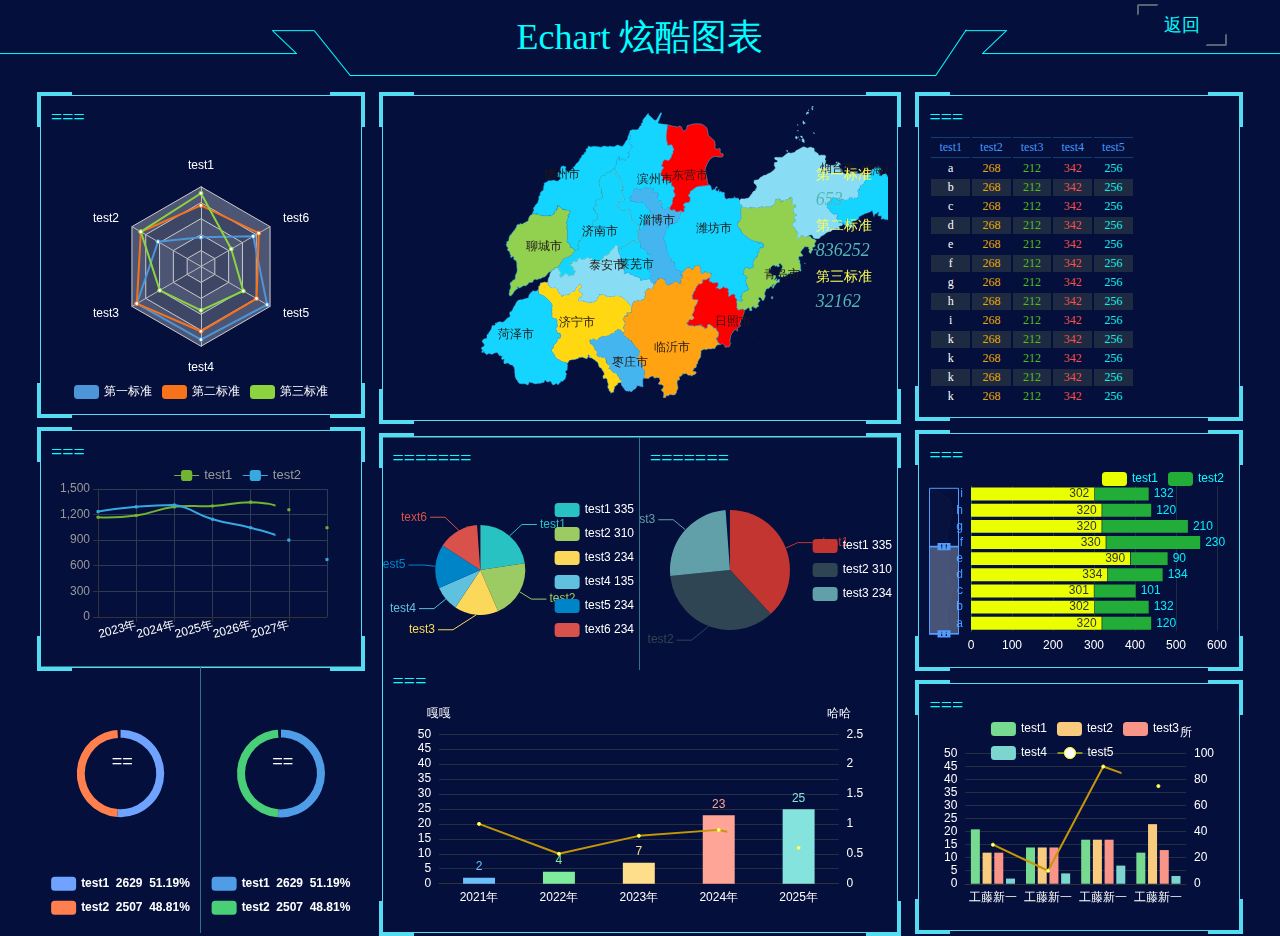
<file: index.html>
<html><head>
    <meta charset="UTF-8">
    <meta http-equiv="X-UA-Compatible" content="IE=Edge，chrome=1">
    <meta name="renderer" content="webkit">
    <title>Et使用示例网页</title>
    <link rel="stylesheet" type="text/css" href="http://apps.bdimg.com/libs/bootstrap/3.3.4/css/bootstrap.css">
    <link rel="stylesheet" href="assets/css/index.css">
</head>
<body style="">
<!--头部-->
<div class="header">
    Echart 炫酷图表
    <a href="javascript:;" class="a-access">
        <button class="button type1">
    		返回
    	</button>
    </a>
</div>
<!--主体-->
<div class="main clearfix">
    <div class="main-left">
        <div class="border-container">
            <div class="name-title">
                ===
            </div>
            <div id="radar" _echarts_instance_="ec_1553150766460" style="-webkit-tap-highlight-color: transparent; user-select: none; position: relative;"><div style="position: relative; overflow: hidden; width: 474px; height: 275px; padding: 0px; margin: 0px; border-width: 0px; cursor: default;"><canvas data-zr-dom-id="zr_0" width="474" height="275" style="position: absolute; left: 0px; top: 0px; width: 474px; height: 275px; user-select: none; -webkit-tap-highlight-color: rgba(0, 0, 0, 0); padding: 0px; margin: 0px; border-width: 0px;"></canvas></div><div style="position: absolute; display: none; border-style: solid; white-space: nowrap; z-index: 9999999; transition: left 0.4s cubic-bezier(0.23, 1, 0.32, 1) 0s, top 0.4s cubic-bezier(0.23, 1, 0.32, 1) 0s; background-color: rgba(50, 50, 50, 0.7); border-width: 0px; border-color: rgb(51, 51, 51); border-radius: 4px; color: rgb(255, 255, 255); font: 14px/21px &quot;Microsoft YaHei&quot;; padding: 5px; left: 195px; top: -16px; pointer-events: none;">第二标准<br>test1 : 5000<br>test2 : 14000<br>test3 : 28000<br>test4 : 31000<br>test5 : 42000<br>test6 : 21000</div></div>
            <span class="top-left border-span"></span>
            <span class="top-right border-span"></span>
            <span class="bottom-left border-span"></span>
            <span class="bottom-right border-span"></span>
        </div>
        <div class="border-container">
            <div class="name-title">
               ===
            </div>
            <div id="graduateyear" _echarts_instance_="ec_1553150766461" style="-webkit-tap-highlight-color: transparent; user-select: none; position: relative;"><div style="position: relative; overflow: hidden; width: 474px; height: 192px; padding: 0px; margin: 0px; border-width: 0px; cursor: default;"><canvas data-zr-dom-id="zr_0" width="474" height="192" style="position: absolute; left: 0px; top: 0px; width: 474px; height: 192px; user-select: none; -webkit-tap-highlight-color: rgba(0, 0, 0, 0); padding: 0px; margin: 0px; border-width: 0px;"></canvas></div><div style="position: absolute; display: none; border-style: solid; white-space: nowrap; z-index: 9999999; transition: left 0.4s cubic-bezier(0.23, 1, 0.32, 1) 0s, top 0.4s cubic-bezier(0.23, 1, 0.32, 1) 0s; background-color: rgba(50, 50, 50, 0.7); border-width: 0px; border-color: rgb(51, 51, 51); border-radius: 4px; color: rgb(255, 255, 255); font: 14px/21px &quot;Microsoft YaHei&quot;; padding: 5px; left: 221px; top: 50px; pointer-events: none;">2027年<br><span style="display:inline-block;margin-right:5px;border-radius:10px;width:10px;height:10px;background-color:#72b332;"></span>test1: 1,256<br><span style="display:inline-block;margin-right:5px;border-radius:10px;width:10px;height:10px;background-color:#35a9e0;"></span>test2: 900</div></div>
            <ul class="three-pie clearfix">
                <li>
                    <div id="sexrate" _echarts_instance_="ec_1553150766462" style="-webkit-tap-highlight-color: transparent; user-select: none; position: relative;"><div style="position: relative; overflow: hidden; width: 246px; height: 266px; padding: 0px; margin: 0px; border-width: 0px; cursor: default;"><canvas data-zr-dom-id="zr_0" width="246" height="266" style="position: absolute; left: 0px; top: 0px; width: 246px; height: 266px; user-select: none; -webkit-tap-highlight-color: rgba(0, 0, 0, 0); padding: 0px; margin: 0px; border-width: 0px;"></canvas></div><div style="position: absolute; display: none; border-style: solid; white-space: nowrap; z-index: 9999999; transition: left 0.4s cubic-bezier(0.23, 1, 0.32, 1) 0s, top 0.4s cubic-bezier(0.23, 1, 0.32, 1) 0s; background-color: rgba(50, 50, 50, 0.7); border-width: 0px; border-color: rgb(51, 51, 51); border-radius: 4px; color: rgb(255, 255, 255); font: 14px/21px &quot;Microsoft YaHei&quot;; padding: 5px; left: 0px; top: 109px; pointer-events: none;">PK <br>test1 : 2629 (51.19%)</div></div>
                </li>
                <li>
                    <div id="householdrate" _echarts_instance_="ec_1553150766463" style="-webkit-tap-highlight-color: transparent; user-select: none; position: relative;"><div style="position: relative; overflow: hidden; width: 247px; height: 266px; padding: 0px; margin: 0px; border-width: 0px; cursor: default;"><canvas data-zr-dom-id="zr_0" width="247" height="266" style="position: absolute; left: 0px; top: 0px; width: 247px; height: 266px; user-select: none; -webkit-tap-highlight-color: rgba(0, 0, 0, 0); padding: 0px; margin: 0px; border-width: 0px;"></canvas></div><div style="position: absolute; display: none; border-style: solid; white-space: nowrap; z-index: 9999999; transition: left 0.4s cubic-bezier(0.23, 1, 0.32, 1) 0s, top 0.4s cubic-bezier(0.23, 1, 0.32, 1) 0s; background-color: rgba(50, 50, 50, 0.7); border-width: 0px; border-color: rgb(51, 51, 51); border-radius: 4px; color: rgb(255, 255, 255); font: 14px/21px &quot;Microsoft YaHei&quot;; padding: 5px; left: -43px; top: 70px; pointer-events: none;">FK <br>test1 : 2629 (51.19%)</div></div>
                </li>
            </ul>
            <span class="top-left border-span"></span>
            <span class="top-right border-span"></span>
            <span class="bottom-left border-span"></span>
            <span class="bottom-right border-span"></span>
        </div>
    </div>
    <div class="main-middle">
        <div class="border-container">
            <div id="mapadd" _echarts_instance_="ec_1553150766469" style="-webkit-tap-highlight-color: transparent; user-select: none; position: relative;"><div style="position: relative; overflow: hidden; width: 769px; height: 304px; padding: 0px; margin: 0px; border-width: 0px; cursor: default;"><canvas data-zr-dom-id="zr_0" width="769" height="304" style="position: absolute; left: 0px; top: 0px; width: 769px; height: 304px; user-select: none; -webkit-tap-highlight-color: rgba(0, 0, 0, 0); padding: 0px; margin: 0px; border-width: 0px;"></canvas></div><div style="position: absolute; display: none; border-style: solid; white-space: nowrap; z-index: 9999999; transition: left 0.4s cubic-bezier(0.23, 1, 0.32, 1) 0s, top 0.4s cubic-bezier(0.23, 1, 0.32, 1) 0s; background-color: rgba(50, 50, 50, 0.7); border-width: 0px; border-color: rgb(51, 51, 51); border-radius: 4px; color: rgb(255, 255, 255); font: 14px/21px &quot;Microsoft YaHei&quot;; padding: 5px; left: 208px; top: 147px; pointer-events: none;">聊城市</div></div>
            <div class="number-show">
                <ul>
                    <li>
                        <span class="span-name">第一标准</span>
                    </li>
                    <li>
                        <span class="span-number-show">653</span>
                    </li>
                    <li>
                        <span class="span-name">第二标准</span>
                    </li>
                    <li>
                        <span class="span-number-show">836252</span>
                    </li>
                    <li>
                        <span class="span-name">第三标准</span>
                    </li>
                    <li>
                        <span class="span-number-show">32162</span>
                    </li>
                </ul>
            </div>
            <span class="top-left border-span"></span>
            <span class="top-right border-span"></span>
            <span class="bottom-left border-span"></span>
            <span class="bottom-right border-span"></span>
        </div>
        <div class="border-container">
            <ul class="teacher-pie clearfix">
                <li>
                    <div class="name-title">
                        =======
                    </div>
                    <div id="courserate" _echarts_instance_="ec_1553150766464" style="-webkit-tap-highlight-color: transparent; user-select: none; position: relative;"><div style="position: relative; overflow: hidden; width: 393px; height: 200px; padding: 0px; margin: 0px; border-width: 0px; cursor: default;"><canvas data-zr-dom-id="zr_0" width="393" height="200" style="position: absolute; left: 0px; top: 0px; width: 393px; height: 200px; user-select: none; -webkit-tap-highlight-color: rgba(0, 0, 0, 0); padding: 0px; margin: 0px; border-width: 0px;"></canvas></div><div style="position: absolute; display: none; border-style: solid; white-space: nowrap; z-index: 9999999; transition: left 0.4s cubic-bezier(0.23, 1, 0.32, 1) 0s, top 0.4s cubic-bezier(0.23, 1, 0.32, 1) 0s; background-color: rgba(50, 50, 50, 0.7); border-width: 0px; border-color: rgb(51, 51, 51); border-radius: 4px; color: rgb(255, 255, 255); font: 14px/21px &quot;Microsoft YaHei&quot;; padding: 5px; left: 81px; top: 56px; pointer-events: none;">FK <br>test4 : 135 (9.11%)</div></div>
                </li>
                <li>
                    <div class="name-title">
                       =======
                    </div>
                    <div id="professionrate" _echarts_instance_="ec_1553150766465" style="-webkit-tap-highlight-color: transparent; user-select: none; position: relative;"><div style="position: relative; overflow: hidden; width: 394px; height: 200px; padding: 0px; margin: 0px; border-width: 0px; cursor: default;"><canvas data-zr-dom-id="zr_0" width="394" height="200" style="position: absolute; left: 0px; top: 0px; width: 394px; height: 200px; user-select: none; -webkit-tap-highlight-color: rgba(0, 0, 0, 0); padding: 0px; margin: 0px; border-width: 0px;"></canvas></div><div style="position: absolute; display: none; border-style: solid; white-space: nowrap; z-index: 9999999; transition: left 0.4s cubic-bezier(0.23, 1, 0.32, 1) 0s, top 0.4s cubic-bezier(0.23, 1, 0.32, 1) 0s; background-color: rgba(50, 50, 50, 0.7); border-width: 0px; border-color: rgb(51, 51, 51); border-radius: 4px; color: rgb(255, 255, 255); font: 14px/21px &quot;Microsoft YaHei&quot;; padding: 5px; left: 84px; top: 92px; pointer-events: none;">FK <br>test2 : 310 (35.27%)</div></div>
                </li>
            </ul>

            <div class="name-title">
                ===
            </div>
            <div id="changedetail" _echarts_instance_="ec_1553150766466" style="-webkit-tap-highlight-color: transparent; user-select: none; position: relative;"><div style="position: relative; overflow: hidden; width: 769px; height: 229px; padding: 0px; margin: 0px; border-width: 0px; cursor: default;"><canvas data-zr-dom-id="zr_0" width="769" height="229" style="position: absolute; left: 0px; top: 0px; width: 769px; height: 229px; user-select: none; -webkit-tap-highlight-color: rgba(0, 0, 0, 0); padding: 0px; margin: 0px; border-width: 0px;"></canvas></div><div style="position: absolute; display: none; border-style: solid; white-space: nowrap; z-index: 9999999; transition: left 0.4s cubic-bezier(0.23, 1, 0.32, 1) 0s, top 0.4s cubic-bezier(0.23, 1, 0.32, 1) 0s; background-color: rgba(50, 50, 50, 0.7); border-width: 0px; border-color: rgb(51, 51, 51); border-radius: 4px; color: rgb(255, 255, 255); font: 14px/21px &quot;Microsoft YaHei&quot;; padding: 5px; left: 141px; top: 92px; pointer-events: none;">2021年<br>test1: 2<br>test2: 1</div></div>
            <span class="top-left border-span"></span>
            <span class="top-right border-span"></span>
            <span class="bottom-left border-span"></span>
            <span class="bottom-right border-span"></span>
        </div>
    </div>
    <div class="main-right">
        <div class="border-container">
            <div class="name-title">
                ===
            </div>
           <table class="table table-kingdargen">
               <thead>
                   <tr>
                       <th>test1</th>
                       <th>test2</th>
                       <th>test3</th>
                       <th>test4</th>
                       <th>test5</th>
                   </tr>
               </thead>
               <tbody>
                   <tr>
                       <td>a</td>
                       <td>268</td>
                       <td>212</td>
                       <td>342</td>
                       <td>256</td>
                   </tr>
                   <tr>
                       <td>b</td>
                       <td>268</td>
                       <td>212</td>
                       <td>342</td>
                       <td>256</td>
                   </tr>
                   <tr>
                       <td>c</td>
                       <td>268</td>
                       <td>212</td>
                       <td>342</td>
                       <td>256</td>
                   </tr>
                   <tr>
                       <td>d</td>
                       <td>268</td>
                       <td>212</td>
                       <td>342</td>
                       <td>256</td>
                   </tr>
                   <tr>
                       <td>e</td>
                       <td>268</td>
                       <td>212</td>
                       <td>342</td>
                       <td>256</td>
                   </tr>
                   <tr>
                       <td>f</td>
                       <td>268</td>
                       <td>212</td>
                       <td>342</td>
                       <td>256</td>
                   </tr>
                   <tr>
                       <td>g</td>
                       <td>268</td>
                       <td>212</td>
                       <td>342</td>
                       <td>256</td>
                   </tr>
                   <tr>
                       <td>h</td>
                       <td>268</td>
                       <td>212</td>
                       <td>342</td>
                       <td>256</td>
                   </tr>
                   <tr>
                       <td>i</td>
                       <td>268</td>
                       <td>212</td>
                       <td>342</td>
                       <td>256</td>
                   </tr>
                   <tr>
                       <td>k</td>
                       <td>268</td>
                       <td>212</td>
                       <td>342</td>
                       <td>256</td>
                   </tr>
                   <tr>
                       <td>k</td>
                       <td>268</td>
                       <td>212</td>
                       <td>342</td>
                       <td>256</td>
                   </tr>
                   <tr>
                       <td>k</td>
                       <td>268</td>
                       <td>212</td>
                       <td>342</td>
                       <td>256</td>
                   </tr>
                   <tr>
                       <td>k</td>
                       <td>268</td>
                       <td>212</td>
                       <td>342</td>
                       <td>256</td>
                   </tr>
               </tbody>
           </table>
            <span class="top-left border-span"></span>
            <span class="top-right border-span"></span>
            <span class="bottom-left border-span"></span>
            <span class="bottom-right border-span"></span>
        </div>
        <div class="border-container">
            <div class="name-title">
             	===
            </div>
          <div id="juniorservice" _echarts_instance_="ec_1553150766467" style="-webkit-tap-highlight-color: transparent; user-select: none; position: relative;"><div style="position: relative; overflow: hidden; width: 474px; height: 190px; padding: 0px; margin: 0px; border-width: 0px;"><canvas data-zr-dom-id="zr_0" width="474" height="190" style="position: absolute; left: 0px; top: 0px; width: 474px; height: 190px; user-select: none; -webkit-tap-highlight-color: rgba(0, 0, 0, 0); padding: 0px; margin: 0px; border-width: 0px;"></canvas></div><div></div></div>
            <span class="top-left border-span"></span>
            <span class="top-right border-span"></span>
            <span class="bottom-left border-span"></span>
            <span class="bottom-right border-span"></span>
        </div>
        <div class="border-container">
            <div class="name-title">
                ===
            </div>
            <div id="edubalance" _echarts_instance_="ec_1553150766468" style="-webkit-tap-highlight-color: transparent; user-select: none; position: relative;"><div style="position: relative; overflow: hidden; width: 474px; height: 203px; padding: 0px; margin: 0px; border-width: 0px;"><canvas data-zr-dom-id="zr_0" width="474" height="203" style="position: absolute; left: 0px; top: 0px; width: 474px; height: 203px; user-select: none; -webkit-tap-highlight-color: rgba(0, 0, 0, 0); padding: 0px; margin: 0px; border-width: 0px;"></canvas></div><div></div></div>
            <span class="top-left border-span"></span>
            <span class="top-right border-span"></span>
            <span class="bottom-left border-span"></span>
            <span class="bottom-right border-span"></span>
        </div>
    </div>
</div>

<script src="assets/js/jquery.min.js"></script>
<script src="assets/js/echarts.min.js"></script>
<script src="assets/js/index.js"></script>
<script src="assets/js/map/shandong.js"></script>
</body></html>
</file>
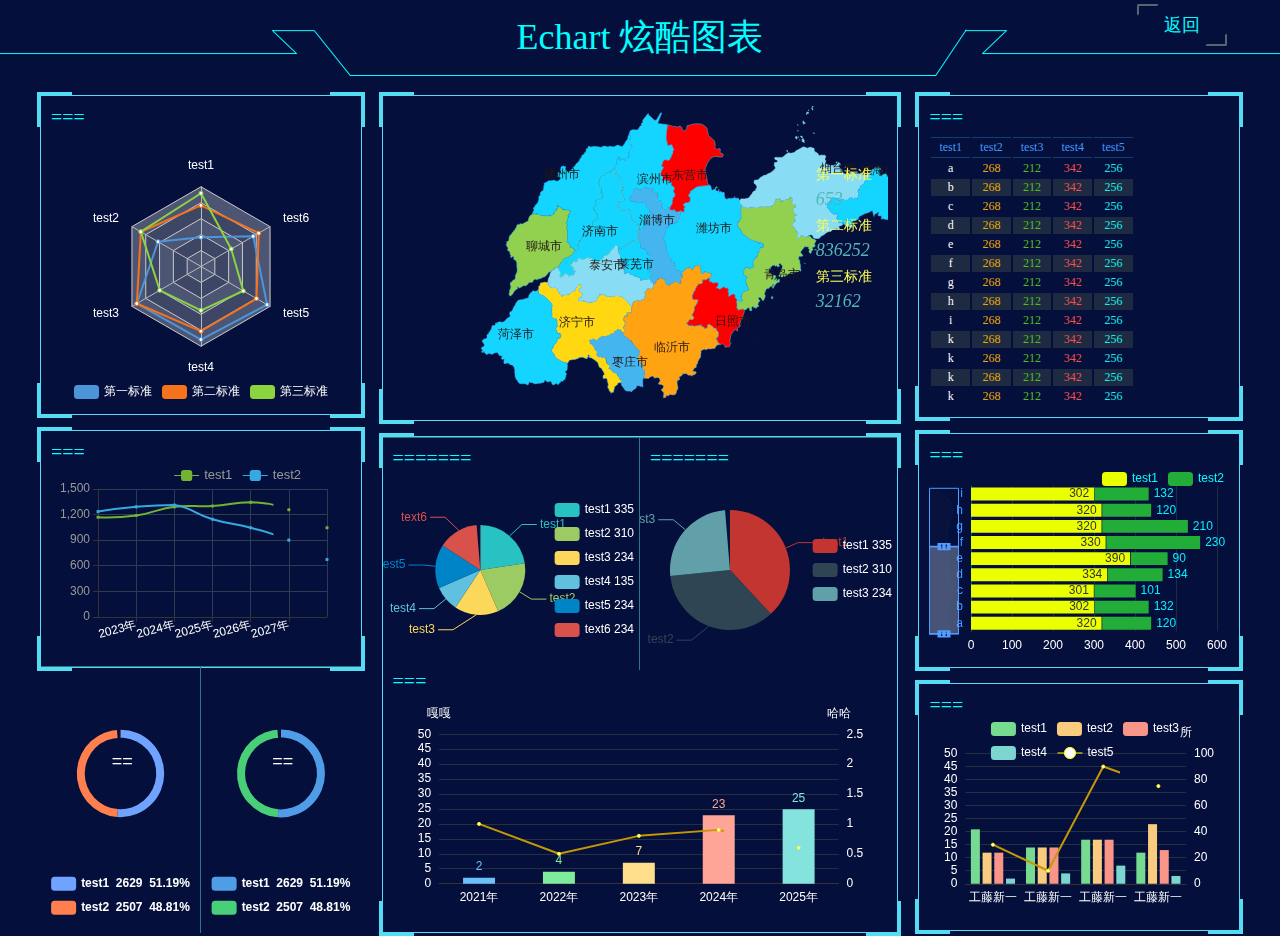
<file: echarts.html>
<html><head>
    <meta charset="UTF-8">
    <meta http-equiv="X-UA-Compatible" content="IE=Edge，chrome=1">
    <meta name="renderer" content="webkit">
    <title>Et使用示例网页</title>
    <link rel="stylesheet" type="text/css" href="http://apps.bdimg.com/libs/bootstrap/3.3.4/css/bootstrap.css">
    <link rel="stylesheet" href="assets/css/index.css">
</head>
<body style="">
<!--头部-->
<div class="header">
    Echart 炫酷图表
    <a href="index.html" class="a-access">
        <button class="button type1">
    		返回
    	</button>
    </a>
</div>
<!--主体-->
<div class="main clearfix">
    <div class="main-left">
        <div class="border-container">
            <div class="name-title">
                ===
            </div>
            <div id="radar" _echarts_instance_="ec_1553150766460" style="-webkit-tap-highlight-color: transparent; user-select: none; position: relative;"><div style="position: relative; overflow: hidden; width: 474px; height: 275px; padding: 0px; margin: 0px; border-width: 0px; cursor: default;"><canvas data-zr-dom-id="zr_0" width="474" height="275" style="position: absolute; left: 0px; top: 0px; width: 474px; height: 275px; user-select: none; -webkit-tap-highlight-color: rgba(0, 0, 0, 0); padding: 0px; margin: 0px; border-width: 0px;"></canvas></div><div style="position: absolute; display: none; border-style: solid; white-space: nowrap; z-index: 9999999; transition: left 0.4s cubic-bezier(0.23, 1, 0.32, 1) 0s, top 0.4s cubic-bezier(0.23, 1, 0.32, 1) 0s; background-color: rgba(50, 50, 50, 0.7); border-width: 0px; border-color: rgb(51, 51, 51); border-radius: 4px; color: rgb(255, 255, 255); font: 14px/21px &quot;Microsoft YaHei&quot;; padding: 5px; left: 195px; top: -16px; pointer-events: none;">第二标准<br>test1 : 5000<br>test2 : 14000<br>test3 : 28000<br>test4 : 31000<br>test5 : 42000<br>test6 : 21000</div></div>
            <span class="top-left border-span"></span>
            <span class="top-right border-span"></span>
            <span class="bottom-left border-span"></span>
            <span class="bottom-right border-span"></span>
        </div>
        <div class="border-container">
            <div class="name-title">
               ===
            </div>
            <div id="graduateyear" _echarts_instance_="ec_1553150766461" style="-webkit-tap-highlight-color: transparent; user-select: none; position: relative;"><div style="position: relative; overflow: hidden; width: 474px; height: 192px; padding: 0px; margin: 0px; border-width: 0px; cursor: default;"><canvas data-zr-dom-id="zr_0" width="474" height="192" style="position: absolute; left: 0px; top: 0px; width: 474px; height: 192px; user-select: none; -webkit-tap-highlight-color: rgba(0, 0, 0, 0); padding: 0px; margin: 0px; border-width: 0px;"></canvas></div><div style="position: absolute; display: none; border-style: solid; white-space: nowrap; z-index: 9999999; transition: left 0.4s cubic-bezier(0.23, 1, 0.32, 1) 0s, top 0.4s cubic-bezier(0.23, 1, 0.32, 1) 0s; background-color: rgba(50, 50, 50, 0.7); border-width: 0px; border-color: rgb(51, 51, 51); border-radius: 4px; color: rgb(255, 255, 255); font: 14px/21px &quot;Microsoft YaHei&quot;; padding: 5px; left: 221px; top: 50px; pointer-events: none;">2027年<br><span style="display:inline-block;margin-right:5px;border-radius:10px;width:10px;height:10px;background-color:#72b332;"></span>test1: 1,256<br><span style="display:inline-block;margin-right:5px;border-radius:10px;width:10px;height:10px;background-color:#35a9e0;"></span>test2: 900</div></div>
            <ul class="three-pie clearfix">
                <li>
                    <div id="sexrate" _echarts_instance_="ec_1553150766462" style="-webkit-tap-highlight-color: transparent; user-select: none; position: relative;"><div style="position: relative; overflow: hidden; width: 246px; height: 266px; padding: 0px; margin: 0px; border-width: 0px; cursor: default;"><canvas data-zr-dom-id="zr_0" width="246" height="266" style="position: absolute; left: 0px; top: 0px; width: 246px; height: 266px; user-select: none; -webkit-tap-highlight-color: rgba(0, 0, 0, 0); padding: 0px; margin: 0px; border-width: 0px;"></canvas></div><div style="position: absolute; display: none; border-style: solid; white-space: nowrap; z-index: 9999999; transition: left 0.4s cubic-bezier(0.23, 1, 0.32, 1) 0s, top 0.4s cubic-bezier(0.23, 1, 0.32, 1) 0s; background-color: rgba(50, 50, 50, 0.7); border-width: 0px; border-color: rgb(51, 51, 51); border-radius: 4px; color: rgb(255, 255, 255); font: 14px/21px &quot;Microsoft YaHei&quot;; padding: 5px; left: 0px; top: 109px; pointer-events: none;">PK <br>test1 : 2629 (51.19%)</div></div>
                </li>
                <li>
                    <div id="householdrate" _echarts_instance_="ec_1553150766463" style="-webkit-tap-highlight-color: transparent; user-select: none; position: relative;"><div style="position: relative; overflow: hidden; width: 247px; height: 266px; padding: 0px; margin: 0px; border-width: 0px; cursor: default;"><canvas data-zr-dom-id="zr_0" width="247" height="266" style="position: absolute; left: 0px; top: 0px; width: 247px; height: 266px; user-select: none; -webkit-tap-highlight-color: rgba(0, 0, 0, 0); padding: 0px; margin: 0px; border-width: 0px;"></canvas></div><div style="position: absolute; display: none; border-style: solid; white-space: nowrap; z-index: 9999999; transition: left 0.4s cubic-bezier(0.23, 1, 0.32, 1) 0s, top 0.4s cubic-bezier(0.23, 1, 0.32, 1) 0s; background-color: rgba(50, 50, 50, 0.7); border-width: 0px; border-color: rgb(51, 51, 51); border-radius: 4px; color: rgb(255, 255, 255); font: 14px/21px &quot;Microsoft YaHei&quot;; padding: 5px; left: -43px; top: 70px; pointer-events: none;">FK <br>test1 : 2629 (51.19%)</div></div>
                </li>
            </ul>
            <span class="top-left border-span"></span>
            <span class="top-right border-span"></span>
            <span class="bottom-left border-span"></span>
            <span class="bottom-right border-span"></span>
        </div>
    </div>
    <div class="main-middle">
        <div class="border-container">
            <div id="mapadd" _echarts_instance_="ec_1553150766469" style="-webkit-tap-highlight-color: transparent; user-select: none; position: relative;"><div style="position: relative; overflow: hidden; width: 769px; height: 304px; padding: 0px; margin: 0px; border-width: 0px; cursor: default;"><canvas data-zr-dom-id="zr_0" width="769" height="304" style="position: absolute; left: 0px; top: 0px; width: 769px; height: 304px; user-select: none; -webkit-tap-highlight-color: rgba(0, 0, 0, 0); padding: 0px; margin: 0px; border-width: 0px;"></canvas></div><div style="position: absolute; display: none; border-style: solid; white-space: nowrap; z-index: 9999999; transition: left 0.4s cubic-bezier(0.23, 1, 0.32, 1) 0s, top 0.4s cubic-bezier(0.23, 1, 0.32, 1) 0s; background-color: rgba(50, 50, 50, 0.7); border-width: 0px; border-color: rgb(51, 51, 51); border-radius: 4px; color: rgb(255, 255, 255); font: 14px/21px &quot;Microsoft YaHei&quot;; padding: 5px; left: 208px; top: 147px; pointer-events: none;">聊城市</div></div>
            <div class="number-show">
                <ul>
                    <li>
                        <span class="span-name">第一标准</span>
                    </li>
                    <li>
                        <span class="span-number-show">653</span>
                    </li>
                    <li>
                        <span class="span-name">第二标准</span>
                    </li>
                    <li>
                        <span class="span-number-show">836252</span>
                    </li>
                    <li>
                        <span class="span-name">第三标准</span>
                    </li>
                    <li>
                        <span class="span-number-show">32162</span>
                    </li>
                </ul>
            </div>
            <span class="top-left border-span"></span>
            <span class="top-right border-span"></span>
            <span class="bottom-left border-span"></span>
            <span class="bottom-right border-span"></span>
        </div>
        <div class="border-container">
            <ul class="teacher-pie clearfix">
                <li>
                    <div class="name-title">
                        =======
                    </div>
                    <div id="courserate" _echarts_instance_="ec_1553150766464" style="-webkit-tap-highlight-color: transparent; user-select: none; position: relative;"><div style="position: relative; overflow: hidden; width: 393px; height: 200px; padding: 0px; margin: 0px; border-width: 0px; cursor: default;"><canvas data-zr-dom-id="zr_0" width="393" height="200" style="position: absolute; left: 0px; top: 0px; width: 393px; height: 200px; user-select: none; -webkit-tap-highlight-color: rgba(0, 0, 0, 0); padding: 0px; margin: 0px; border-width: 0px;"></canvas></div><div style="position: absolute; display: none; border-style: solid; white-space: nowrap; z-index: 9999999; transition: left 0.4s cubic-bezier(0.23, 1, 0.32, 1) 0s, top 0.4s cubic-bezier(0.23, 1, 0.32, 1) 0s; background-color: rgba(50, 50, 50, 0.7); border-width: 0px; border-color: rgb(51, 51, 51); border-radius: 4px; color: rgb(255, 255, 255); font: 14px/21px &quot;Microsoft YaHei&quot;; padding: 5px; left: 81px; top: 56px; pointer-events: none;">FK <br>test4 : 135 (9.11%)</div></div>
                </li>
                <li>
                    <div class="name-title">
                       =======
                    </div>
                    <div id="professionrate" _echarts_instance_="ec_1553150766465" style="-webkit-tap-highlight-color: transparent; user-select: none; position: relative;"><div style="position: relative; overflow: hidden; width: 394px; height: 200px; padding: 0px; margin: 0px; border-width: 0px; cursor: default;"><canvas data-zr-dom-id="zr_0" width="394" height="200" style="position: absolute; left: 0px; top: 0px; width: 394px; height: 200px; user-select: none; -webkit-tap-highlight-color: rgba(0, 0, 0, 0); padding: 0px; margin: 0px; border-width: 0px;"></canvas></div><div style="position: absolute; display: none; border-style: solid; white-space: nowrap; z-index: 9999999; transition: left 0.4s cubic-bezier(0.23, 1, 0.32, 1) 0s, top 0.4s cubic-bezier(0.23, 1, 0.32, 1) 0s; background-color: rgba(50, 50, 50, 0.7); border-width: 0px; border-color: rgb(51, 51, 51); border-radius: 4px; color: rgb(255, 255, 255); font: 14px/21px &quot;Microsoft YaHei&quot;; padding: 5px; left: 84px; top: 92px; pointer-events: none;">FK <br>test2 : 310 (35.27%)</div></div>
                </li>
            </ul>

            <div class="name-title">
                ===
            </div>
            <div id="changedetail" _echarts_instance_="ec_1553150766466" style="-webkit-tap-highlight-color: transparent; user-select: none; position: relative;"><div style="position: relative; overflow: hidden; width: 769px; height: 229px; padding: 0px; margin: 0px; border-width: 0px; cursor: default;"><canvas data-zr-dom-id="zr_0" width="769" height="229" style="position: absolute; left: 0px; top: 0px; width: 769px; height: 229px; user-select: none; -webkit-tap-highlight-color: rgba(0, 0, 0, 0); padding: 0px; margin: 0px; border-width: 0px;"></canvas></div><div style="position: absolute; display: none; border-style: solid; white-space: nowrap; z-index: 9999999; transition: left 0.4s cubic-bezier(0.23, 1, 0.32, 1) 0s, top 0.4s cubic-bezier(0.23, 1, 0.32, 1) 0s; background-color: rgba(50, 50, 50, 0.7); border-width: 0px; border-color: rgb(51, 51, 51); border-radius: 4px; color: rgb(255, 255, 255); font: 14px/21px &quot;Microsoft YaHei&quot;; padding: 5px; left: 141px; top: 92px; pointer-events: none;">2021年<br>test1: 2<br>test2: 1</div></div>
            <span class="top-left border-span"></span>
            <span class="top-right border-span"></span>
            <span class="bottom-left border-span"></span>
            <span class="bottom-right border-span"></span>
        </div>
    </div>
    <div class="main-right">
        <div class="border-container">
            <div class="name-title">
                ===
            </div>
           <table class="table table-kingdargen">
               <thead>
                   <tr>
                       <th>test1</th>
                       <th>test2</th>
                       <th>test3</th>
                       <th>test4</th>
                       <th>test5</th>
                   </tr>
               </thead>
               <tbody>
                   <tr>
                       <td>a</td>
                       <td>268</td>
                       <td>212</td>
                       <td>342</td>
                       <td>256</td>
                   </tr>
                   <tr>
                       <td>b</td>
                       <td>268</td>
                       <td>212</td>
                       <td>342</td>
                       <td>256</td>
                   </tr>
                   <tr>
                       <td>c</td>
                       <td>268</td>
                       <td>212</td>
                       <td>342</td>
                       <td>256</td>
                   </tr>
                   <tr>
                       <td>d</td>
                       <td>268</td>
                       <td>212</td>
                       <td>342</td>
                       <td>256</td>
                   </tr>
                   <tr>
                       <td>e</td>
                       <td>268</td>
                       <td>212</td>
                       <td>342</td>
                       <td>256</td>
                   </tr>
                   <tr>
                       <td>f</td>
                       <td>268</td>
                       <td>212</td>
                       <td>342</td>
                       <td>256</td>
                   </tr>
                   <tr>
                       <td>g</td>
                       <td>268</td>
                       <td>212</td>
                       <td>342</td>
                       <td>256</td>
                   </tr>
                   <tr>
                       <td>h</td>
                       <td>268</td>
                       <td>212</td>
                       <td>342</td>
                       <td>256</td>
                   </tr>
                   <tr>
                       <td>i</td>
                       <td>268</td>
                       <td>212</td>
                       <td>342</td>
                       <td>256</td>
                   </tr>
                   <tr>
                       <td>k</td>
                       <td>268</td>
                       <td>212</td>
                       <td>342</td>
                       <td>256</td>
                   </tr>
                   <tr>
                       <td>k</td>
                       <td>268</td>
                       <td>212</td>
                       <td>342</td>
                       <td>256</td>
                   </tr>
                   <tr>
                       <td>k</td>
                       <td>268</td>
                       <td>212</td>
                       <td>342</td>
                       <td>256</td>
                   </tr>
                   <tr>
                       <td>k</td>
                       <td>268</td>
                       <td>212</td>
                       <td>342</td>
                       <td>256</td>
                   </tr>
               </tbody>
           </table>
            <span class="top-left border-span"></span>
            <span class="top-right border-span"></span>
            <span class="bottom-left border-span"></span>
            <span class="bottom-right border-span"></span>
        </div>
        <div class="border-container">
            <div class="name-title">
             	===
            </div>
          <div id="juniorservice" _echarts_instance_="ec_1553150766467" style="-webkit-tap-highlight-color: transparent; user-select: none; position: relative;"><div style="position: relative; overflow: hidden; width: 474px; height: 190px; padding: 0px; margin: 0px; border-width: 0px;"><canvas data-zr-dom-id="zr_0" width="474" height="190" style="position: absolute; left: 0px; top: 0px; width: 474px; height: 190px; user-select: none; -webkit-tap-highlight-color: rgba(0, 0, 0, 0); padding: 0px; margin: 0px; border-width: 0px;"></canvas></div><div></div></div>
            <span class="top-left border-span"></span>
            <span class="top-right border-span"></span>
            <span class="bottom-left border-span"></span>
            <span class="bottom-right border-span"></span>
        </div>
        <div class="border-container">
            <div class="name-title">
                ===
            </div>
            <div id="edubalance" _echarts_instance_="ec_1553150766468" style="-webkit-tap-highlight-color: transparent; user-select: none; position: relative;"><div style="position: relative; overflow: hidden; width: 474px; height: 203px; padding: 0px; margin: 0px; border-width: 0px;"><canvas data-zr-dom-id="zr_0" width="474" height="203" style="position: absolute; left: 0px; top: 0px; width: 474px; height: 203px; user-select: none; -webkit-tap-highlight-color: rgba(0, 0, 0, 0); padding: 0px; margin: 0px; border-width: 0px;"></canvas></div><div></div></div>
            <span class="top-left border-span"></span>
            <span class="top-right border-span"></span>
            <span class="bottom-left border-span"></span>
            <span class="bottom-right border-span"></span>
        </div>
    </div>
</div>

<script src="assets/js/jquery.min.js"></script>
<script src="assets/js/echarts.min.js"></script>
<script src="assets/js/index.js"></script>
<script src="assets/js/map/shandong.js"></script>
</body></html>
</file>
<file: assets/css/index.css>
/* Create by gaojiye */
@charset "utf-8";
/*通用样式ͨ*/
 /*  */
body,ul,li,p,h1,h2,h3,h4,h5,h6,dl,dt,dd {
    margin:0;
    padding:0;
}
ul, li{
    list-style: none;
}
a:link,
a:visited,
a:active {
    text-decoration: none;
}
body{
    background: #040f3c;
}

.header{
    height: 80px;
    position: relative;
    padding-top: 13px;
    font-size: 36px;
    color: #00ffff;
    text-align: center;
    background: url(../bg.png) top center no-repeat;
}
.header a.a-access{
  position: absolute;
    right: 3%;
    top: -18%;
}
.main{
    padding: 0 30px 30px;
}
.main-left,
.main-right{
    float: left;
    width: 28%;
    padding: 0 10px;
}
.main-middle{
    float: left;
    width: 44%;
    padding: 0 10px;
}

.border-container {
    position: relative;
    margin-top: 15px;
    padding: 10px;
    border: 1px solid #54dcf2;
}

.border-container span.border-span {
    display: block;
    position: absolute;
    width:35px;
    height: 35px;
}

.border-container span.top-left {
    top: -4px;
    left:-4px;
    border-top: 3px solid #54dcf2;
    border-left: 3px solid #54dcf2;
}

.border-container span.top-right {
    top:-4px;
    right:-4px;
    border-top: 3px solid #54dcf2;
    border-right: 3px solid #54dcf2;
}

.border-container span.bottom-left {
    bottom: -4px;
    left: -4px;
    border-bottom: 3px solid #54dcf2;
    border-left: 3px solid #54dcf2;
}

.border-container span.bottom-right {
    bottom: -4px;
    right: -4px;
    border-bottom: 3px solid #54dcf2;
    border-right: 3px solid #54dcf2;
}
.name-title{
    font-size:20px ;
    color: #00ffff;
}
#radar{
    height: 275px;
}
#dormitorydetail{
    height: 135px;
}
#graduateyear{
    height: 192px;
}
.three-pie{
    border-top: 1px solid #2c768a;
    margin: -10px;
    margin-top: 10px;
}
.teacher-pie{
    border-bottom: 1px solid #2c768a;
    margin: -10px;
    margin-bottom: 0;
}
.three-pie li,
.teacher-pie li{
    float: left;
    width: 50%;
    border-right: 1px solid #2c768a;
}
.teacher-pie li .name-title{
    padding-left:10px ;
    padding-top:10px ;
}
.three-pie li:last-child,
.teacher-pie li:last-child{
    border-right: none;
}
#sexrate,
#nationarate,
#householdrate{
    height: 266px;
}
#mapadd{
    height: 304px;
}
.number-show{
    position: absolute;
    top: 20%;
    right: 5%;
}
.number-show span.span-name{
    font-size:14px ;
    color:#fffd51 ;
}
.number-show span.span-number-show{
    font-size:18px ;
    color:#54b5b5 ;
    font-style: italic;
}
.number-show li{
    line-height: 25px;
}
#teacherrate,
#courserate,
#professionrate{
    height: 200px;
}
#agelist{
    height: 130px;
}
#changedetail{
    height: 229px;
}
.table-kingdargen{
    margin-top: 6px;
    text-align: center;
    margin-bottom: 0;
}
.table-kingdargen>thead>tr>th{
    border-bottom: 1px solid #0f4075;
    padding: 2px 8px;
    text-align: center;
    color: #419aff;
    font-size: 12px;
    font-weight: normal;
    border-top: 1px solid #0f4075!important;
}
.table-kingdargen tbody tr td{
    padding: 1px 8px;
    font-size: 12px;
    border: none;
    color: #fff;
}
.table-kingdargen tbody tr:nth-child(2n){
    background: #1d2a42;
}
.table-kingdargen tbody tr:hover{
    background: #1d2a42;
}
.table-kingdargen tbody tr td:nth-child(2){
    color: #e9aa00;
}
.table-kingdargen tbody tr td:nth-child(3){
    color: #53bf18;
}
.table-kingdargen tbody tr td:nth-child(4){
    color: #f9504a;
}
.table-kingdargen tbody tr td:nth-child(5){
    color: #12f0e9;
}
#juniorservice{
    height: 190px;
}
#edubalance{
    height: 203px;
}
@import url("https://fonts.googleapis.com/css?family=Raleway");
* {
  box-sizing: border-box;
}

.copyright {
  position: absolute;
  bottom: 0;
}
.copyright a {
  text-decoration: none;
  color: #16a085;
}
.copyright a:hover {
  text-decoration: underline;
}

.button {
  position: relative;
  padding: 0.5em 1.5em;
  border: none;
  background-color: transparent;
  cursor: pointer;
  outline: none;
  font-size: 18px;
  margin: 1em 0.8em;
}
.button.type1 {
  color: #00ffff;
}
.button.type1.type1::after, .button.type1.type1::before {
  content: "";
  display: block;
  position: absolute;
  width: 20%;
  height: 20%;
  border: 2px solid;
  transition: all 0.6s ease;
  border-radius: 2px;
}
.button.type1.type1::after {
  bottom: 0;
  right: 0;
  border-top-color: transparent;
  border-left-color: transparent;
  border-bottom-color: #566473;
  border-right-color: #566473;
}
.button.type1.type1::before {
  top: 0;
  left: 0;
  border-bottom-color: transparent;
  border-right-color: transparent;
  border-top-color: #566473;
  border-left-color: #566473;
}
.button.type1.type1:hover:after, .button.type1.type1:hover:before {
  width: 100%;
  height: 100%;
}
</file>
